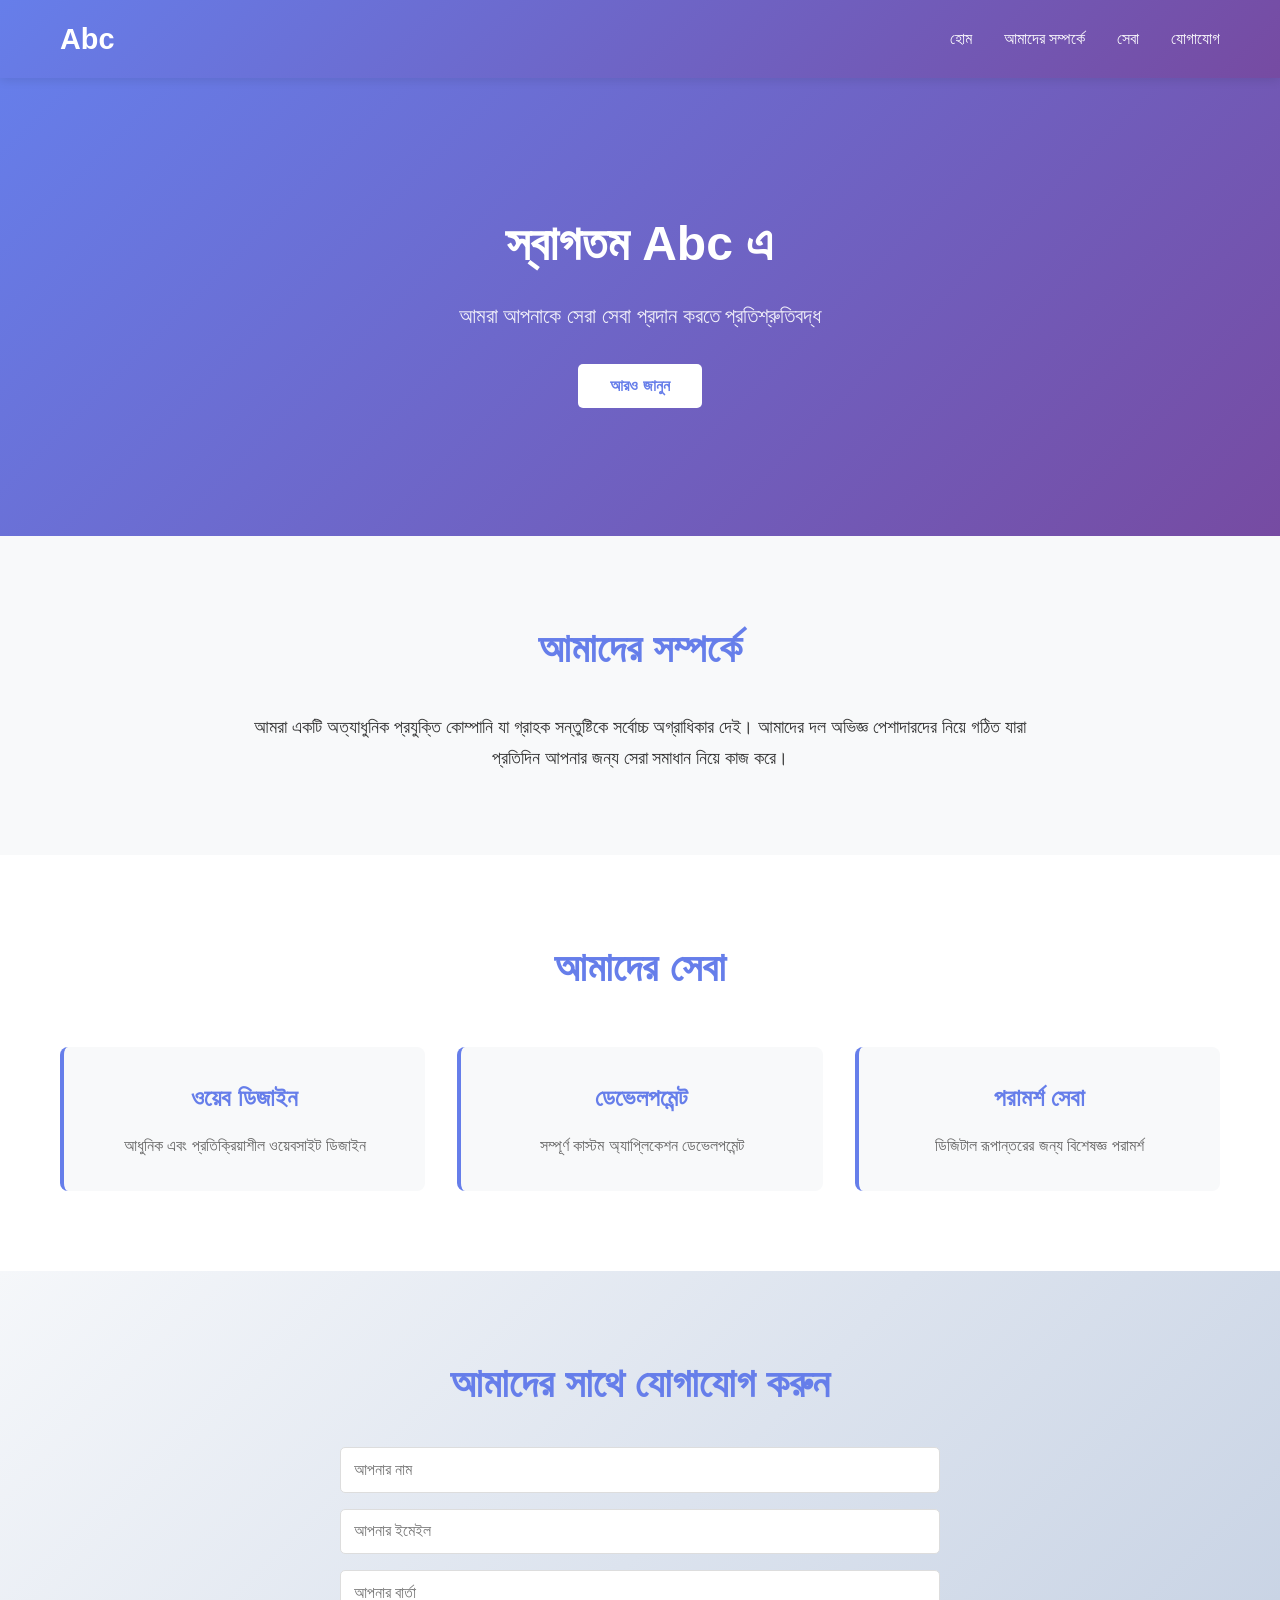
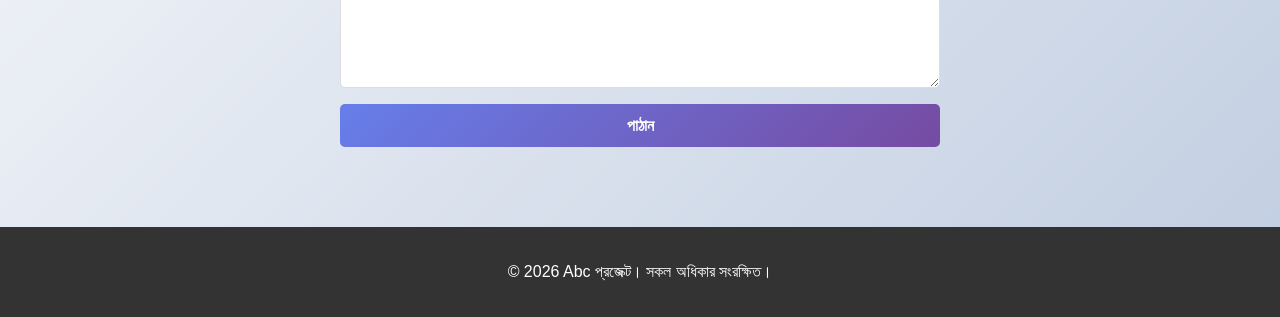
<file: index.html>
<!DOCTYPE html>
<html lang="bn">
<head>
    <meta charset="UTF-8">
    <meta name="viewport" content="width=device-width, initial-scale=1.0">
    <title>Abc - আমাদের স্বাগতম</title>
    <link rel="stylesheet" href="style.css">
</head>
<body>
    <!-- নেভিগেশন বার -->
    <nav class="navbar">
        <div class="container">
            <div class="logo">Abc</div>
            <ul class="nav-links">
                <li><a href="#home">হোম</a></li>
                <li><a href="#about">আমাদের সম্পর্কে</a></li>
                <li><a href="#services">সেবা</a></li>
                <li><a href="#contact">যোগাযোগ</a></li>
            </ul>
        </div>
    </nav>

    <!-- হিরো সেকশন -->
    <section id="home" class="hero">
        <div class="container">
            <h1>স্বাগতম Abc এ</h1>
            <p>আমরা আপনাকে সেরা সেবা প্রদান করতে প্রতিশ্রুতিবদ্ধ</p>
            <button class="cta-btn">আরও জানুন</button>
        </div>
    </section>

    <!-- আমাদের সম্পর্কে -->
    <section id="about" class="about">
        <div class="container">
            <h2>আমাদের সম্পর্কে</h2>
            <p>আমরা একটি অত্যাধুনিক প্রযুক্তি কোম্পানি যা গ্রাহক সন্তুষ্টিকে সর্বোচ্চ অগ্রাধিকার দেই। আমাদের দল অভিজ্ঞ পেশাদারদের নিয়ে গঠিত যারা প্রতিদিন আপনার জন্য সেরা সমাধান নিয়ে কাজ করে।</p>
        </div>
    </section>

    <!-- সেবা সেকশন -->
    <section id="services" class="services">
        <div class="container">
            <h2>আমাদের সেবা</h2>
            <div class="service-grid">
                <div class="service-card">
                    <h3>ওয়েব ডিজাইন</h3>
                    <p>আধুনিক এবং প্রতিক্রিয়াশীল ওয়েবসাইট ডিজাইন</p>
                </div>
                <div class="service-card">
                    <h3>ডেভেলপমেন্ট</h3>
                    <p>সম্পূর্ণ কাস্টম অ্যাপ্লিকেশন ডেভেলপমেন্ট</p>
                </div>
                <div class="service-card">
                    <h3>পরামর্শ সেবা</h3>
                    <p>ডিজিটাল রূপান্তরের জন্য বিশেষজ্ঞ পরামর্শ</p>
                </div>
            </div>
        </div>
    </section>

    <!-- যোগাযোগ সেকশন -->
    <section id="contact" class="contact">
        <div class="container">
            <h2>আমাদের সাথে যোগাযোগ করুন</h2>
            <form class="contact-form">
                <input type="text" placeholder="আপনার নাম" required>
                <input type="email" placeholder="আপনার ইমেইল" required>
                <textarea placeholder="আপনার বার্তা" rows="5" required></textarea>
                <button type="submit" class="submit-btn">পাঠান</button>
            </form>
        </div>
    </section>

    <!-- ফুটার -->
    <footer class="footer">
        <div class="container">
            <p>&copy; 2026 Abc প্রজেক্ট। সকল অধিকার সংরক্ষিত।</p>
        </div>
    </footer>
</body>
</html>
</file>
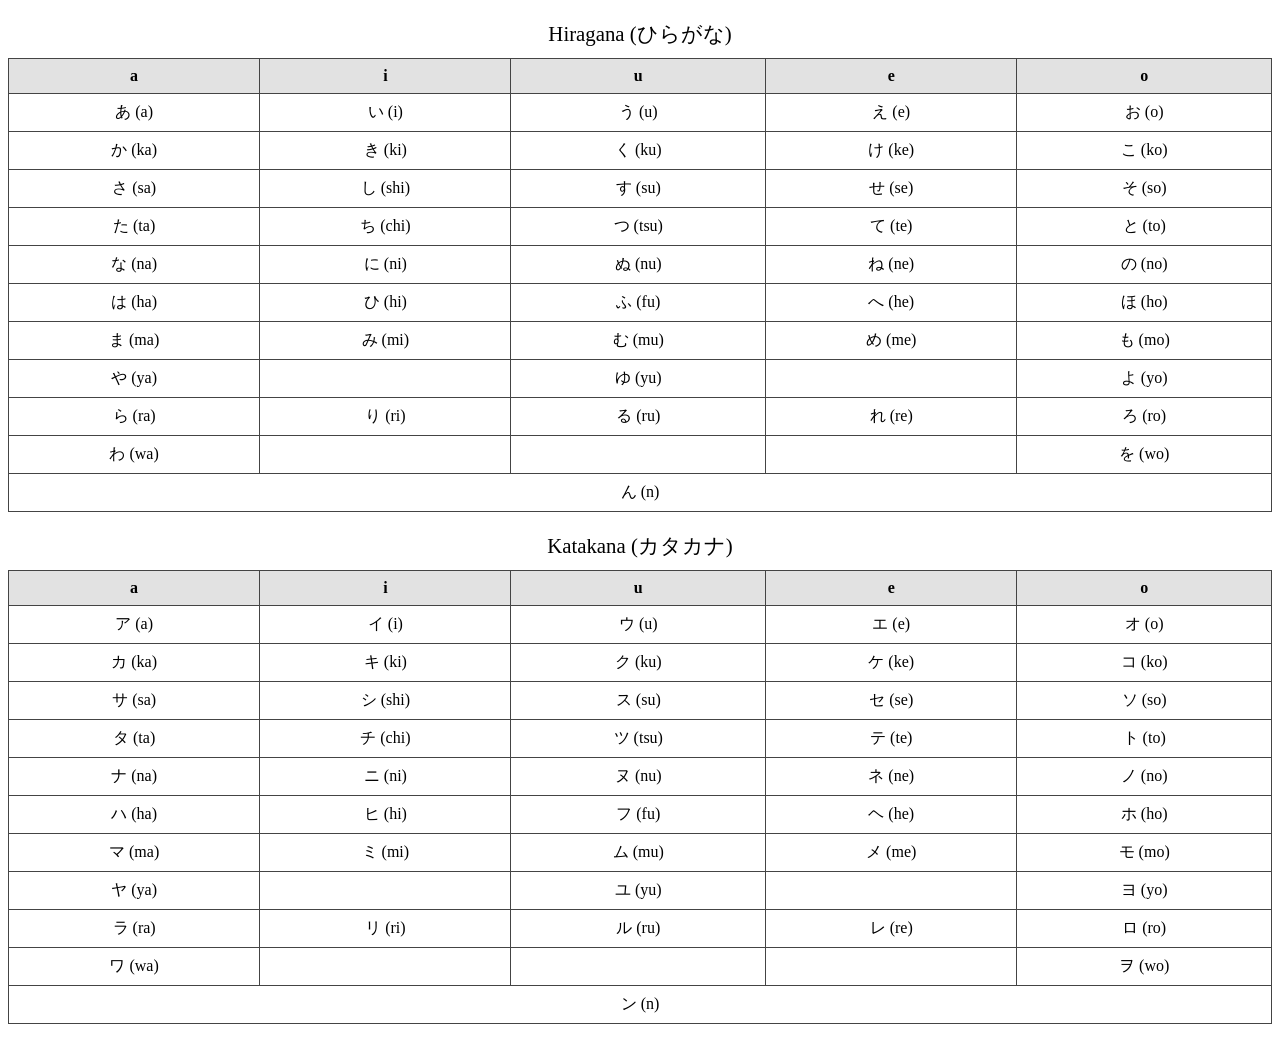
<file: japanese-alphabets.html>
<!DOCTYPE html>
<html lang="ja">
<head>
  <meta charset="UTF-8">
  <title>Japanese Alphabets Table</title>
  <style>
    table {width:100%;border-collapse:collapse;margin:20px 0;}
    th,td {border:1px solid #444;padding:8px;text-align:center;}
    th {background:#e2e2e2;}
    caption {font-size:1.3em;margin-bottom:10px;}
  </style>
</head>
<body>
  <table>
    <caption>Hiragana (ひらがな)</caption>
    <tr><th>a</th><th>i</th><th>u</th><th>e</th><th>o</th></tr>
    <tr><td>あ (a)</td><td>い (i)</td><td>う (u)</td><td>え (e)</td><td>お (o)</td></tr>
    <tr><td>か (ka)</td><td>き (ki)</td><td>く (ku)</td><td>け (ke)</td><td>こ (ko)</td></tr>
    <tr><td>さ (sa)</td><td>し (shi)</td><td>す (su)</td><td>せ (se)</td><td>そ (so)</td></tr>
    <tr><td>た (ta)</td><td>ち (chi)</td><td>つ (tsu)</td><td>て (te)</td><td>と (to)</td></tr>
    <tr><td>な (na)</td><td>に (ni)</td><td>ぬ (nu)</td><td>ね (ne)</td><td>の (no)</td></tr>
    <tr><td>は (ha)</td><td>ひ (hi)</td><td>ふ (fu)</td><td>へ (he)</td><td>ほ (ho)</td></tr>
    <tr><td>ま (ma)</td><td>み (mi)</td><td>む (mu)</td><td>め (me)</td><td>も (mo)</td></tr>
    <tr><td>や (ya)</td><td></td><td>ゆ (yu)</td><td></td><td>よ (yo)</td></tr>
    <tr><td>ら (ra)</td><td>り (ri)</td><td>る (ru)</td><td>れ (re)</td><td>ろ (ro)</td></tr>
    <tr><td>わ (wa)</td><td></td><td></td><td></td><td>を (wo)</td></tr>
    <tr><td colspan="5">ん (n)</td></tr>
  </table>
  <table>
    <caption>Katakana (カタカナ)</caption>
    <tr><th>a</th><th>i</th><th>u</th><th>e</th><th>o</th></tr>
    <tr><td>ア (a)</td><td>イ (i)</td><td>ウ (u)</td><td>エ (e)</td><td>オ (o)</td></tr>
    <tr><td>カ (ka)</td><td>キ (ki)</td><td>ク (ku)</td><td>ケ (ke)</td><td>コ (ko)</td></tr>
    <tr><td>サ (sa)</td><td>シ (shi)</td><td>ス (su)</td><td>セ (se)</td><td>ソ (so)</td></tr>
    <tr><td>タ (ta)</td><td>チ (chi)</td><td>ツ (tsu)</td><td>テ (te)</td><td>ト (to)</td></tr>
    <tr><td>ナ (na)</td><td>ニ (ni)</td><td>ヌ (nu)</td><td>ネ (ne)</td><td>ノ (no)</td></tr>
    <tr><td>ハ (ha)</td><td>ヒ (hi)</td><td>フ (fu)</td><td>ヘ (he)</td><td>ホ (ho)</td></tr>
    <tr><td>マ (ma)</td><td>ミ (mi)</td><td>ム (mu)</td><td>メ (me)</td><td>モ (mo)</td></tr>
    <tr><td>ヤ (ya)</td><td></td><td>ユ (yu)</td><td></td><td>ヨ (yo)</td></tr>
    <tr><td>ラ (ra)</td><td>リ (ri)</td><td>ル (ru)</td><td>レ (re)</td><td>ロ (ro)</td></tr>
    <tr><td>ワ (wa)</td><td></td><td></td><td></td><td>ヲ (wo)</td></tr>
    <tr><td colspan="5">ン (n)</td></tr>
  </table>
</body>
</html>
</file>
<file: style.css>
/* সাধারণ স্টাইল */
* {
    margin: 0;
    padding: 0;
    box-sizing: border-box;
}

body {
    font-family: 'Segoe UI', Tahoma, Geneva, Verdana, sans-serif;
    line-height: 1.6;
    color: #333;
}

.container {
    max-width: 1200px;
    margin: 0 auto;
    padding: 0 20px;
}

/* নেভিগেশন বার */
.navbar {
    background: linear-gradient(135deg, #667eea 0%, #764ba2 100%);
    color: white;
    padding: 1rem 0;
    position: sticky;
    top: 0;
    z-index: 100;
    box-shadow: 0 2px 10px rgba(0, 0, 0, 0.1);
}

.navbar .container {
    display: flex;
    justify-content: space-between;
    align-items: center;
}

.logo {
    font-size: 1.8rem;
    font-weight: bold;
}

.nav-links {
    display: flex;
    list-style: none;
    gap: 2rem;
}

.nav-links a {
    color: white;
    text-decoration: none;
    transition: opacity 0.3s;
}

.nav-links a:hover {
    opacity: 0.8;
}

/* হিরো সেকশন */
.hero {
    background: linear-gradient(135deg, #667eea 0%, #764ba2 100%);
    color: white;
    padding: 8rem 0;
    text-align: center;
}

.hero h1 {
    font-size: 3rem;
    margin-bottom: 1rem;
    animation: slideIn 0.8s ease;
}

.hero p {
    font-size: 1.3rem;
    margin-bottom: 2rem;
    opacity: 0.9;
}

.cta-btn {
    background: white;
    color: #667eea;
    padding: 0.8rem 2rem;
    border: none;
    border-radius: 5px;
    font-size: 1rem;
    cursor: pointer;
    transition: transform 0.3s, box-shadow 0.3s;
    font-weight: bold;
}

.cta-btn:hover {
    transform: translateY(-2px);
    box-shadow: 0 5px 15px rgba(0, 0, 0, 0.2);
}

/* আমাদের সম্পর্কে সেকশন */
.about {
    padding: 5rem 0;
    background: #f8f9fa;
}

.about h2 {
    text-align: center;
    font-size: 2.5rem;
    margin-bottom: 2rem;
    color: #667eea;
}

.about p {
    font-size: 1.1rem;
    line-height: 1.8;
    max-width: 800px;
    margin: 0 auto;
    text-align: center;
}

/* সেবা সেকশন */
.services {
    padding: 5rem 0;
    background: white;
}

.services h2 {
    text-align: center;
    font-size: 2.5rem;
    margin-bottom: 3rem;
    color: #667eea;
}

.service-grid {
    display: grid;
    grid-template-columns: repeat(auto-fit, minmax(280px, 1fr));
    gap: 2rem;
}

.service-card {
    background: #f8f9fa;
    padding: 2rem;
    border-radius: 8px;
    text-align: center;
    transition: transform 0.3s, box-shadow 0.3s;
    border-left: 4px solid #667eea;
}

.service-card:hover {
    transform: translateY(-5px);
    box-shadow: 0 5px 20px rgba(102, 126, 234, 0.2);
}

.service-card h3 {
    color: #667eea;
    margin-bottom: 1rem;
    font-size: 1.5rem;
}

.service-card p {
    color: #666;
    line-height: 1.6;
}

/* যোগাযোগ সেকশন */
.contact {
    padding: 5rem 0;
    background: linear-gradient(135deg, #f5f7fa 0%, #c3cfe2 100%);
}

.contact h2 {
    text-align: center;
    font-size: 2.5rem;
    margin-bottom: 2rem;
    color: #667eea;
}

.contact-form {
    display: flex;
    flex-direction: column;
    max-width: 600px;
    margin: 0 auto;
    gap: 1rem;
}

.contact-form input,
.contact-form textarea {
    padding: 0.8rem;
    border: 1px solid #ddd;
    border-radius: 5px;
    font-family: inherit;
    font-size: 1rem;
    transition: border-color 0.3s;
}

.contact-form input:focus,
.contact-form textarea:focus {
    outline: none;
    border-color: #667eea;
    box-shadow: 0 0 5px rgba(102, 126, 234, 0.3);
}

.submit-btn {
    background: linear-gradient(135deg, #667eea 0%, #764ba2 100%);
    color: white;
    padding: 0.8rem;
    border: none;
    border-radius: 5px;
    font-size: 1rem;
    cursor: pointer;
    transition: transform 0.3s;
    font-weight: bold;
}

.submit-btn:hover {
    transform: translateY(-2px);
}

/* ফুটার */
.footer {
    background: #333;
    color: white;
    text-align: center;
    padding: 2rem 0;
}

/* অ্যানিমেশন */
@keyframes slideIn {
    from {
        opacity: 0;
        transform: translateY(-20px);
    }
    to {
        opacity: 1;
        transform: translateY(0);
    }
}

/* মোবাইল রেসপন্সিভ */
@media (max-width: 768px) {
    .hero h1 {
        font-size: 2rem;
    }

    .nav-links {
        gap: 1rem;
        font-size: 0.9rem;
    }

    .service-grid {
        grid-template-columns: 1fr;
    }

    .services h2,
    .about h2,
    .contact h2 {
        font-size: 2rem;
    }
}
</file>
